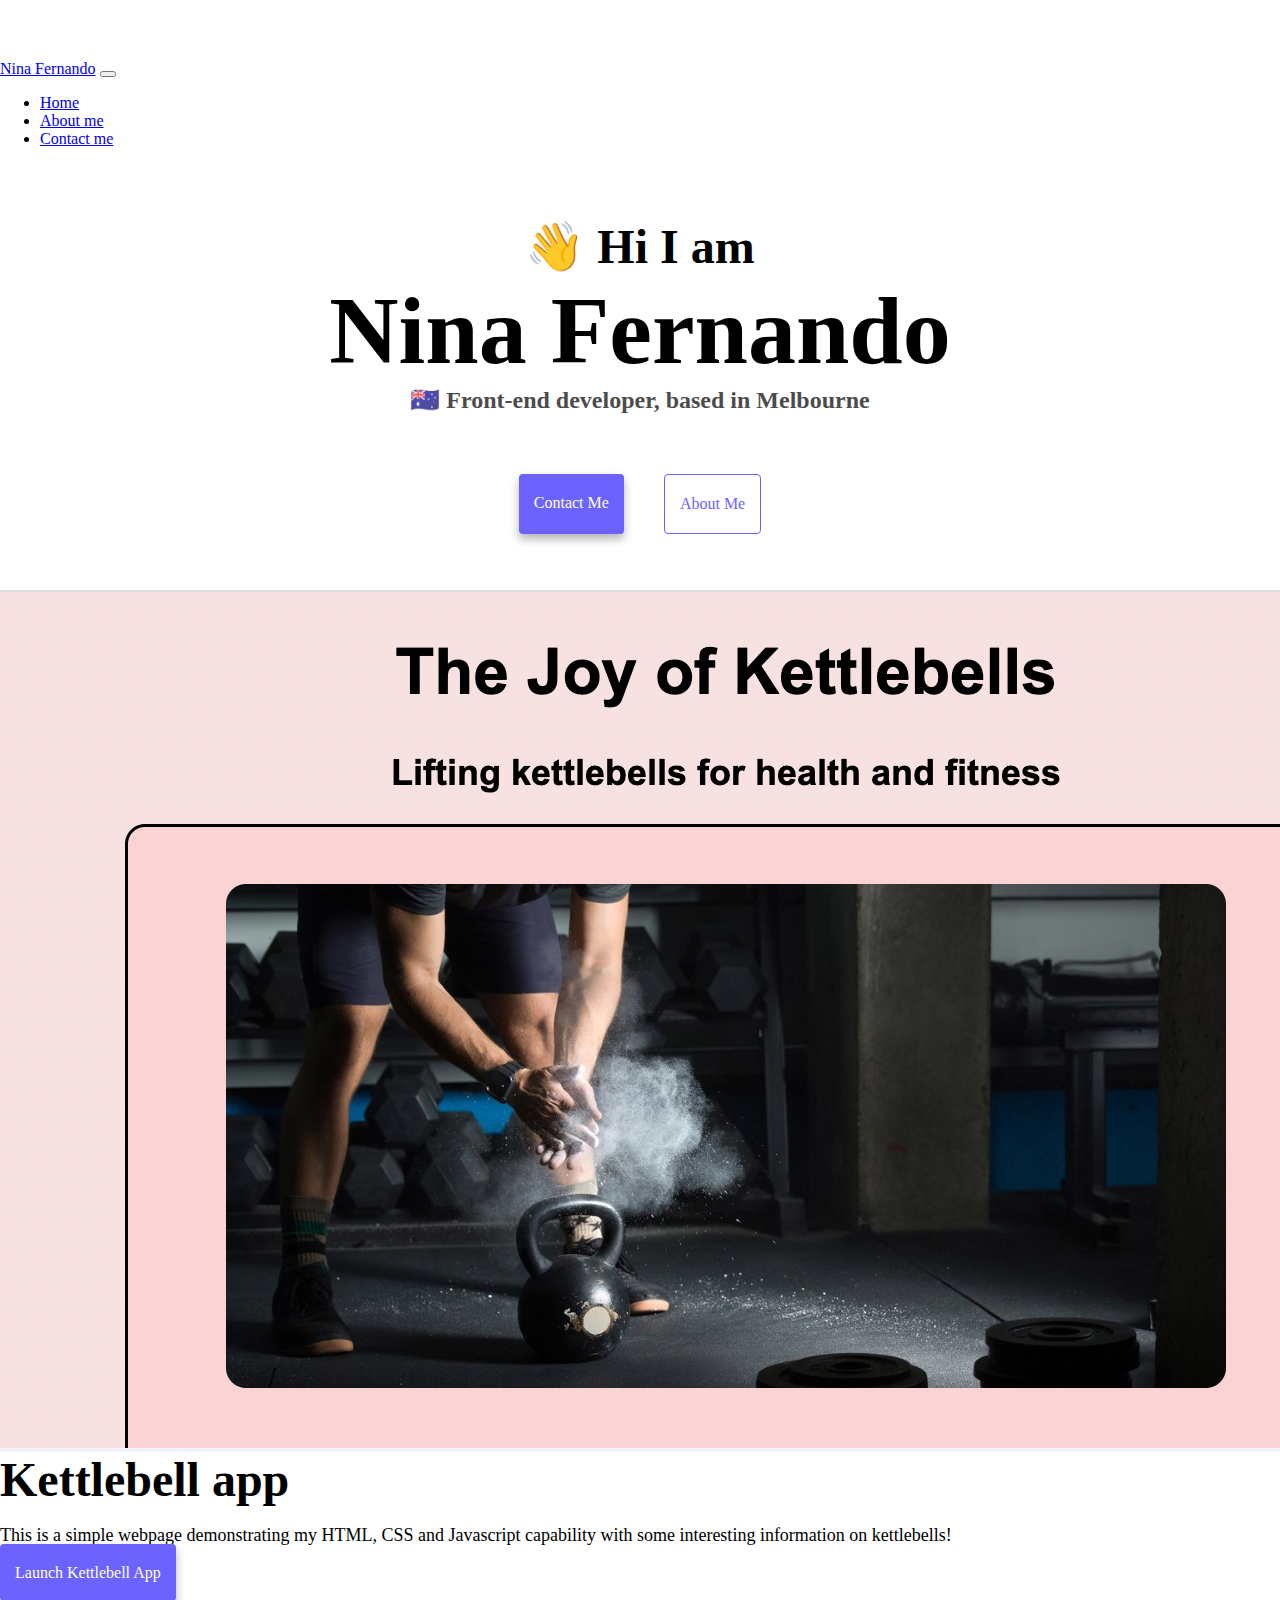
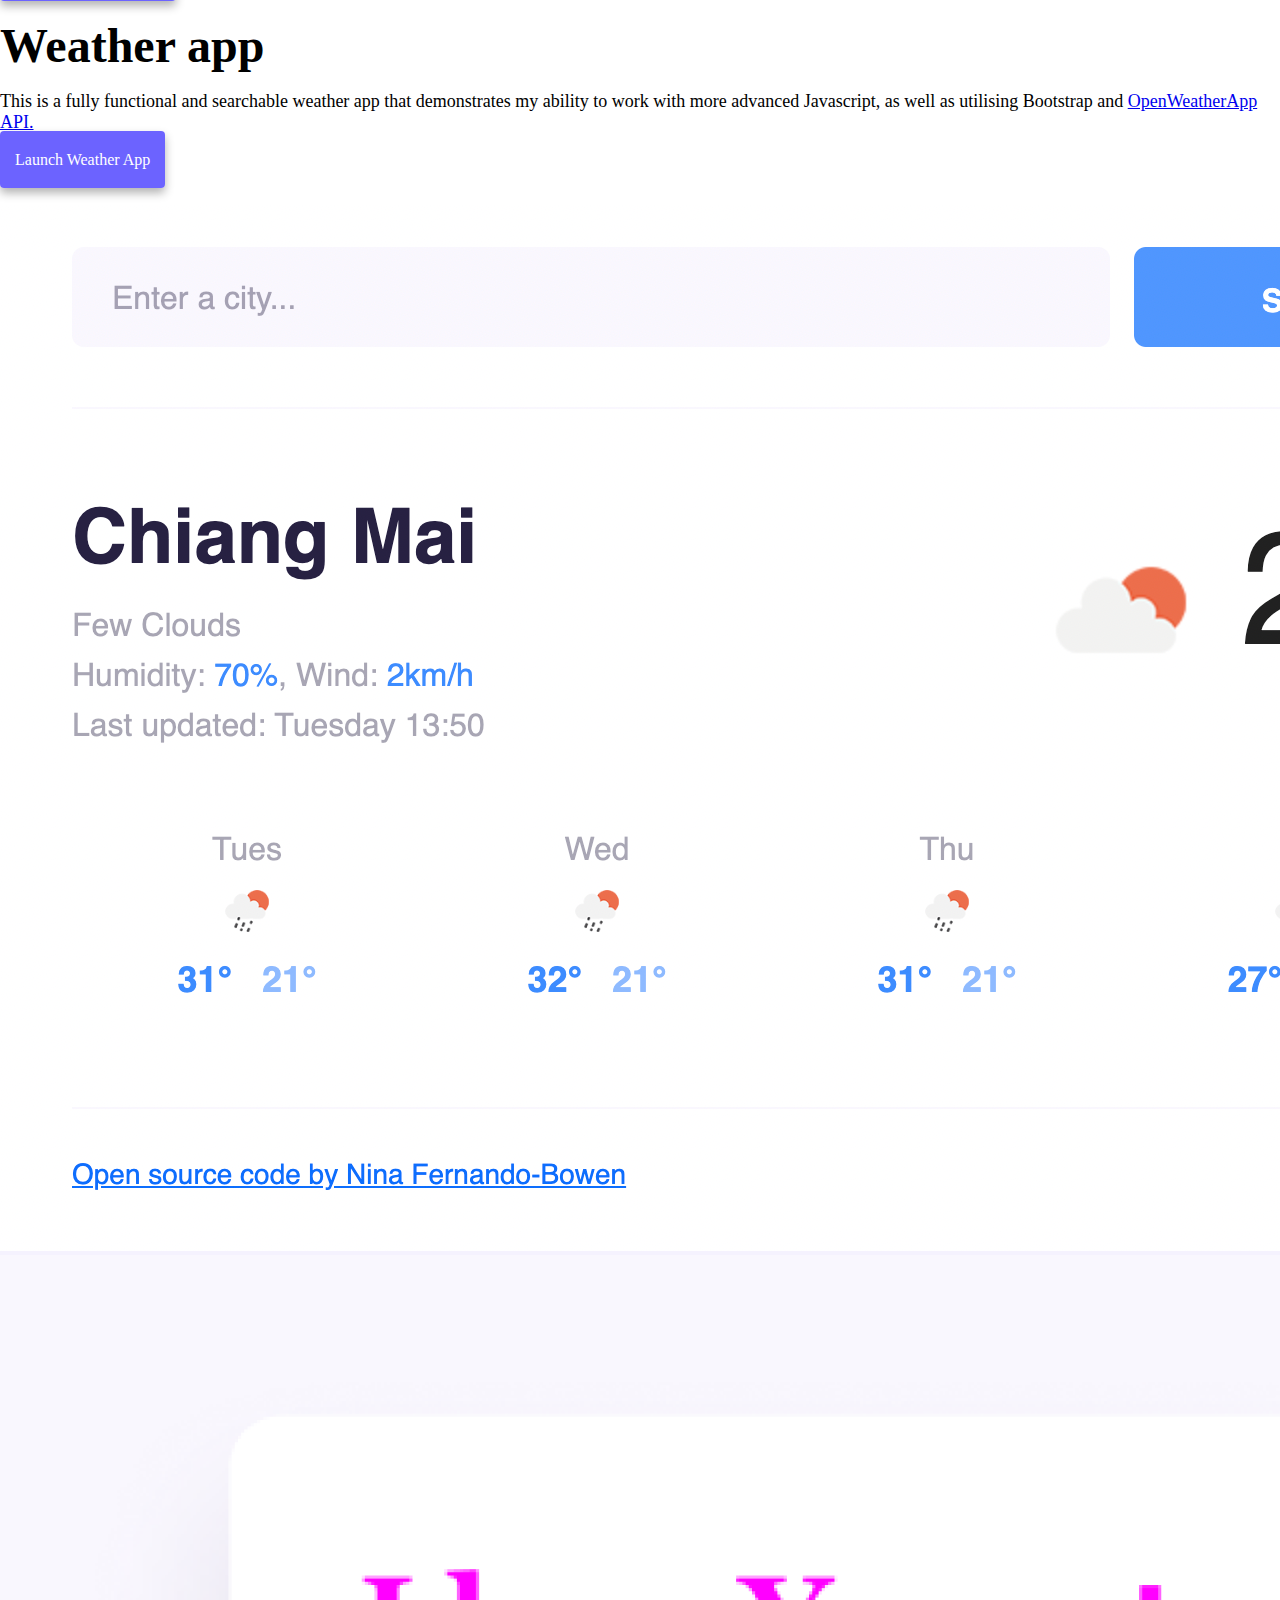
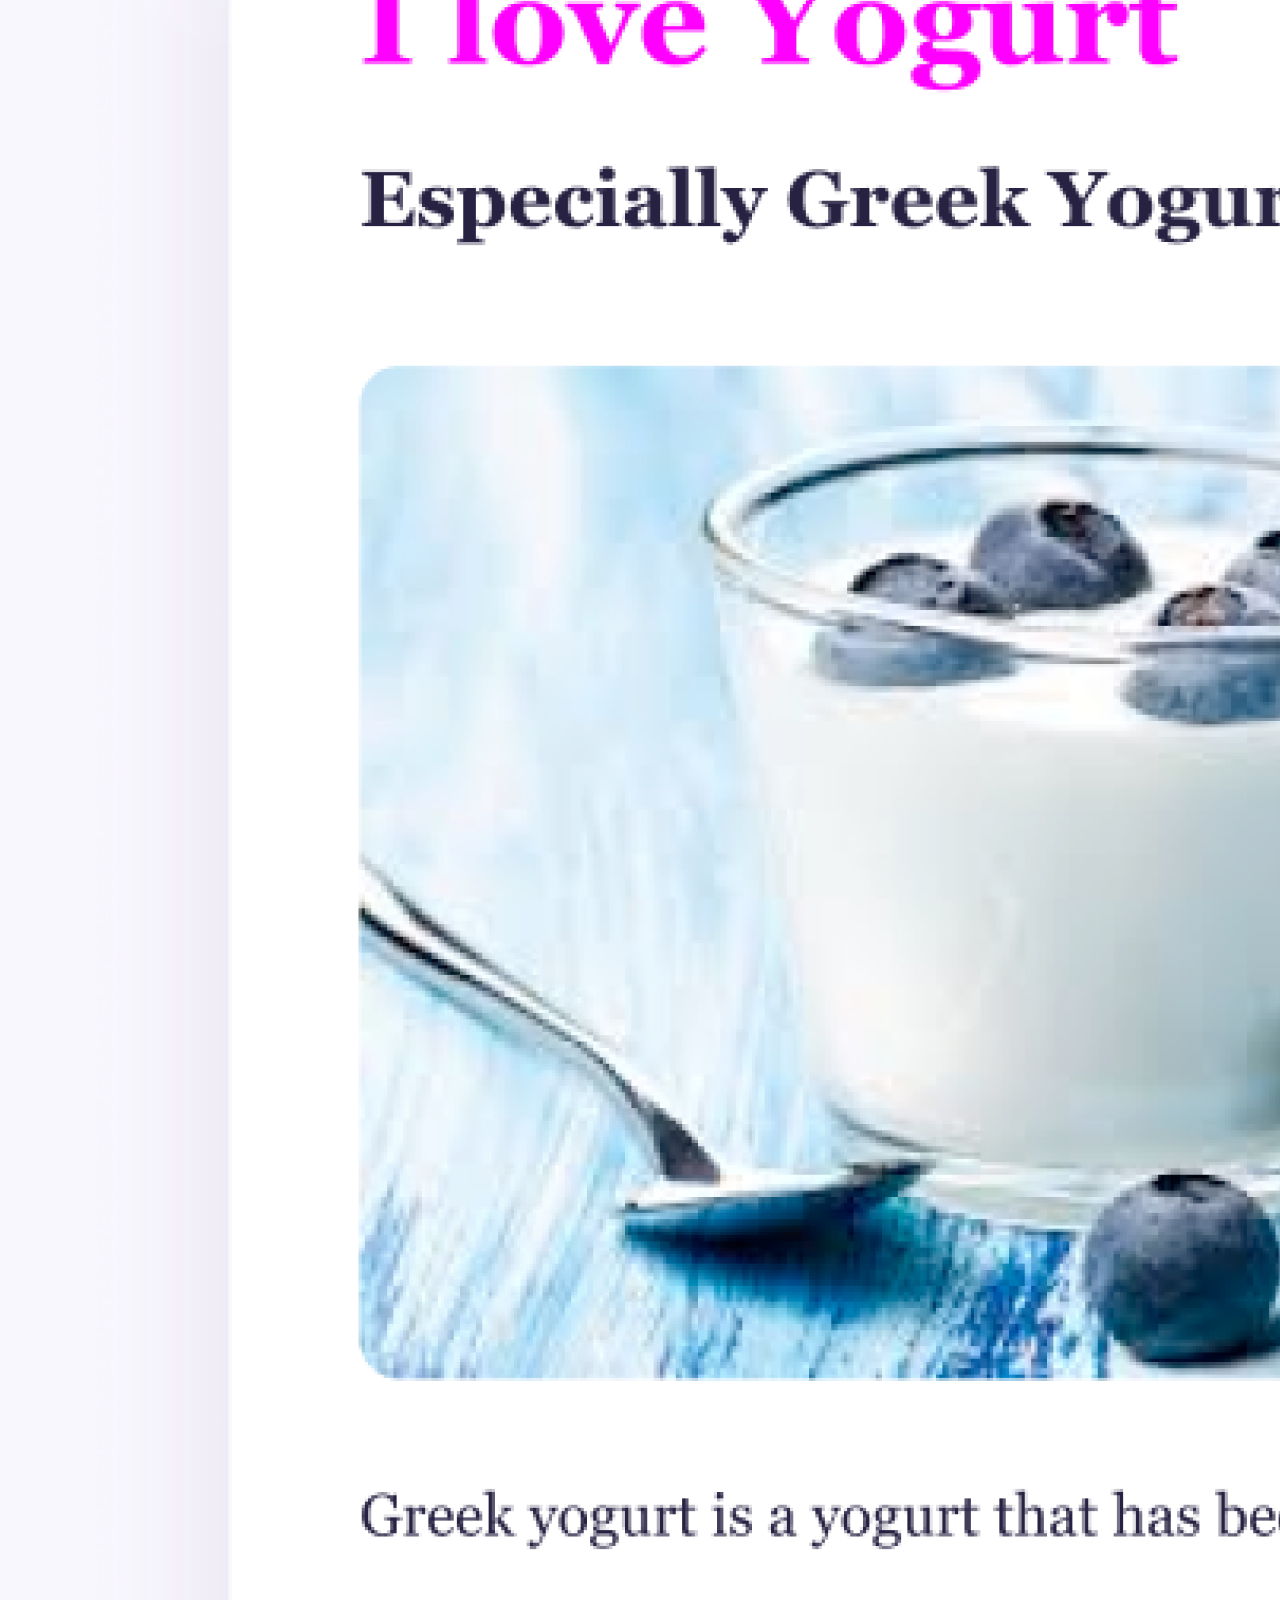
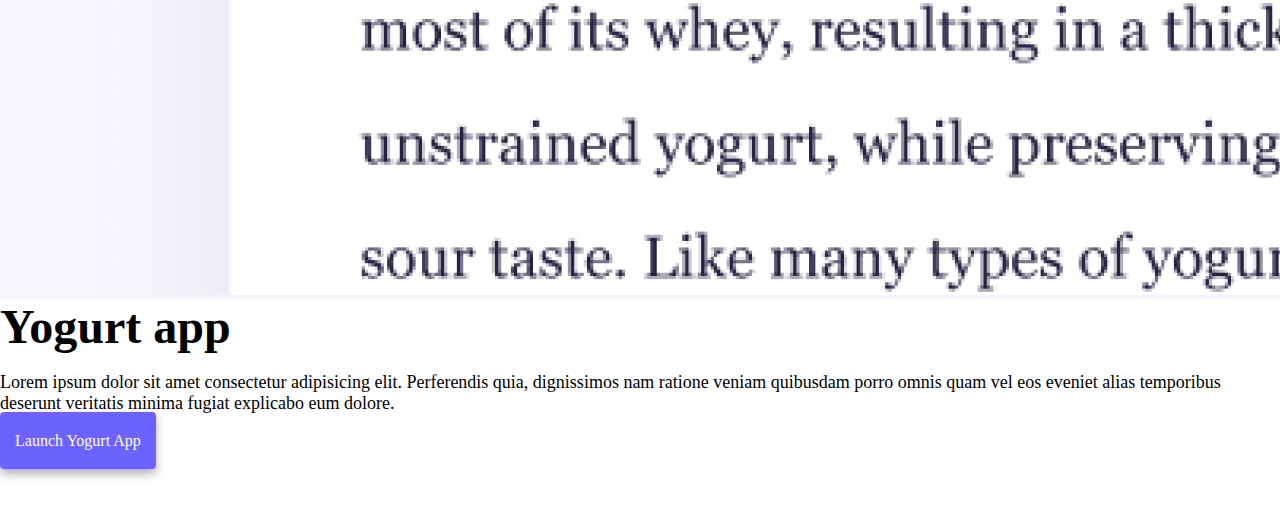
<file: index.html>
<!DOCTYPE html>
<html lang="en">

<head>
    <meta charset="UTF-8" />
    <meta http-equiv="X-UA-Compatible" content="IE=edge" />
    <meta name="viewport" content="width=device-width, initial-scale=1.0" />
    <meta name="description" content="Learn about front-end developer Nina Fernando and see her portfolio">
    <title>Nina Fernando - front-end developer</title>
    <link rel="stylesheet" href="/style.css" />
    <link href="https://cdn.jsdelivr.net/npm/bootstrap@5.2.2/dist/css/bootstrap.min.css" rel="stylesheet"
        integrity="sha384-Zenh87qX5JnK2Jl0vWa8Ck2rdkQ2Bzep5IDxbcnCeuOxjzrPF/et3URy9Bv1WTRi" crossorigin="anonymous" />
    <script src="https://cdn.jsdelivr.net/npm/bootstrap@5.2.2/dist/js/bootstrap.bundle.min.js"
        integrity="sha384-OERcA2EqjJCMA+/3y+gxIOqMEjwtxJY7qPCqsdltbNJuaOe923+mo//f6V8Qbsw3"
        crossorigin="anonymous"></script>
</head>

<body>
    <nav class="navbar navbar-expand-lg bg-light fixed-top">
        <div class="container">
            <a class="navbar-brand" href="/" title="home">Nina Fernando</a>
            <button class="navbar-toggler" type="button" data-bs-toggle="collapse" data-bs-target="#navbarNav"
                aria-controls="navbarNav" aria-expanded="false" aria-label="Toggle navigation">
                <span class="navbar-toggler-icon"></span>
            </button>
            <div class="collapse navbar-collapse" id="navbarNav">
                <ul class="navbar-nav">
                    <li class="nav-item">
                        <a class="nav-link active" aria-current="page" href="/" title="home">Home</a>
                    </li>
                    <li class="nav-item">
                        <a class="nav-link" href="/about.html" title="About Nina Fernando">About me</a>
                    </li>
                    <li class="nav-item">
                        <a class="nav-link" href="/about.html#contact" title="Contact Nina Fernando">Contact me</a>
                    </li>
                </ul>
            </div>
        </div>
    </nav>
    </br>
    </br>
    </br>
    <h2 class="text-center mt-4">👋 Hi I am</h2>
    <h1 class="text-center">Nina Fernando</h1>
    <h3 class="text-center">🇦🇺 Front-end developer, based in Melbourne</h3>

    <div class="navigation-links">
        <a href="about.html#contact" class="contact-link" title="Contact Nina Fernando">Contact me</a>
        <a href="about.html" class="about-link" title="About Nina Fernando">About me</a>
    </div>
    </br>
    </br>
    <div class="container">

        <div class="row">

            <div class="col-md-6 col-mb-2">
                <div class="image-column mt-5 mb-3"><img src="images/kettlebells.png" class="img-fluid rounded"
                        alt="Image of Nina Fernando's Kettlebell app" title="Image of Nina Fernando's Kettlebell app">
                </div>
            </div>
            <div class="col-md-6">
                <h2 class="homepage-heading mb-3">Kettlebell app</h2>
                <p class="text-start homepage-paragraph">This is a simple webpage demonstrating my HTML, CSS and
                    Javascript capability with some interesting information on kettlebells!</p>

                <div class="mt-5">
                    <a href="https://s3.amazonaws.com/shecodesio-production/challenge_submissions/files/000/890/426/original/Week_3_Project.html?1653824497"
                        target="blank" title="Nina Fernando's Kettlebell app" class="kettlebell-button primary-link">
                        Launch kettlebell app
                    </a>
                </div>
                </br>
                </br>

            </div>
            <div class="col-md-6">
                <h2 class="homepage-heading mb-3">Weather app</h2>
                <p class="text-start homepage-paragraph">This is a fully functional and searchable weather app that
                    demonstrates my ability to work with more advanced Javascript, as well as utilising Bootstrap and <a
                        href="https://openweathermap.org/api" target="blank" title="OpenWeatherApp">OpenWeatherApp
                        API.</a></p>

                <div class="mb-5 mt-5"> <a href="https://fantastic-kleicha-a2e583.netlify.app/" target="blank"
                        title="Nina Fernando's weather app" class="kettlebell-button primary-link mt-5">
                        Launch weather app</a>
                </div>
                </br>
                </br>

            </div>
            <div class="col-md-6">
                <div class="image-column mt-4 mb-2"><img src="images/weather.png" class="img-fluid rounded"
                        title="Image of Nina Fernando's weather app" alt="Image of Nina Fernando's weather app"></div>
            </div>

            <div class="col-md-6">
                <div class="image-column"><img src="images/yogurt.png" class="img-fluid rounded"
                        title="Image of yogurt app" alt="Image of yogurt app"></div>
            </div>
            <div class="col-md-6">
                <h2 class="homepage-heading mb-3">Yogurt app</h2>
                <p class="text-start homepage-paragraph">Lorem ipsum dolor sit amet consectetur adipisicing elit.
                    Perferendis quia, dignissimos nam ratione veniam quibusdam porro omnis quam vel eos eveniet alias
                    temporibus deserunt veritatis minima fugiat explicabo eum dolore.
                <div class="mb-5 mt-5"> <a href="" class="kettlebell-button primary-link mt-5"
                        title="Link to yogurt app">Launch yogurt app</a>
                </div>
                </p>

            </div>

        </div>
    </div>
</body>

</html>
</file>
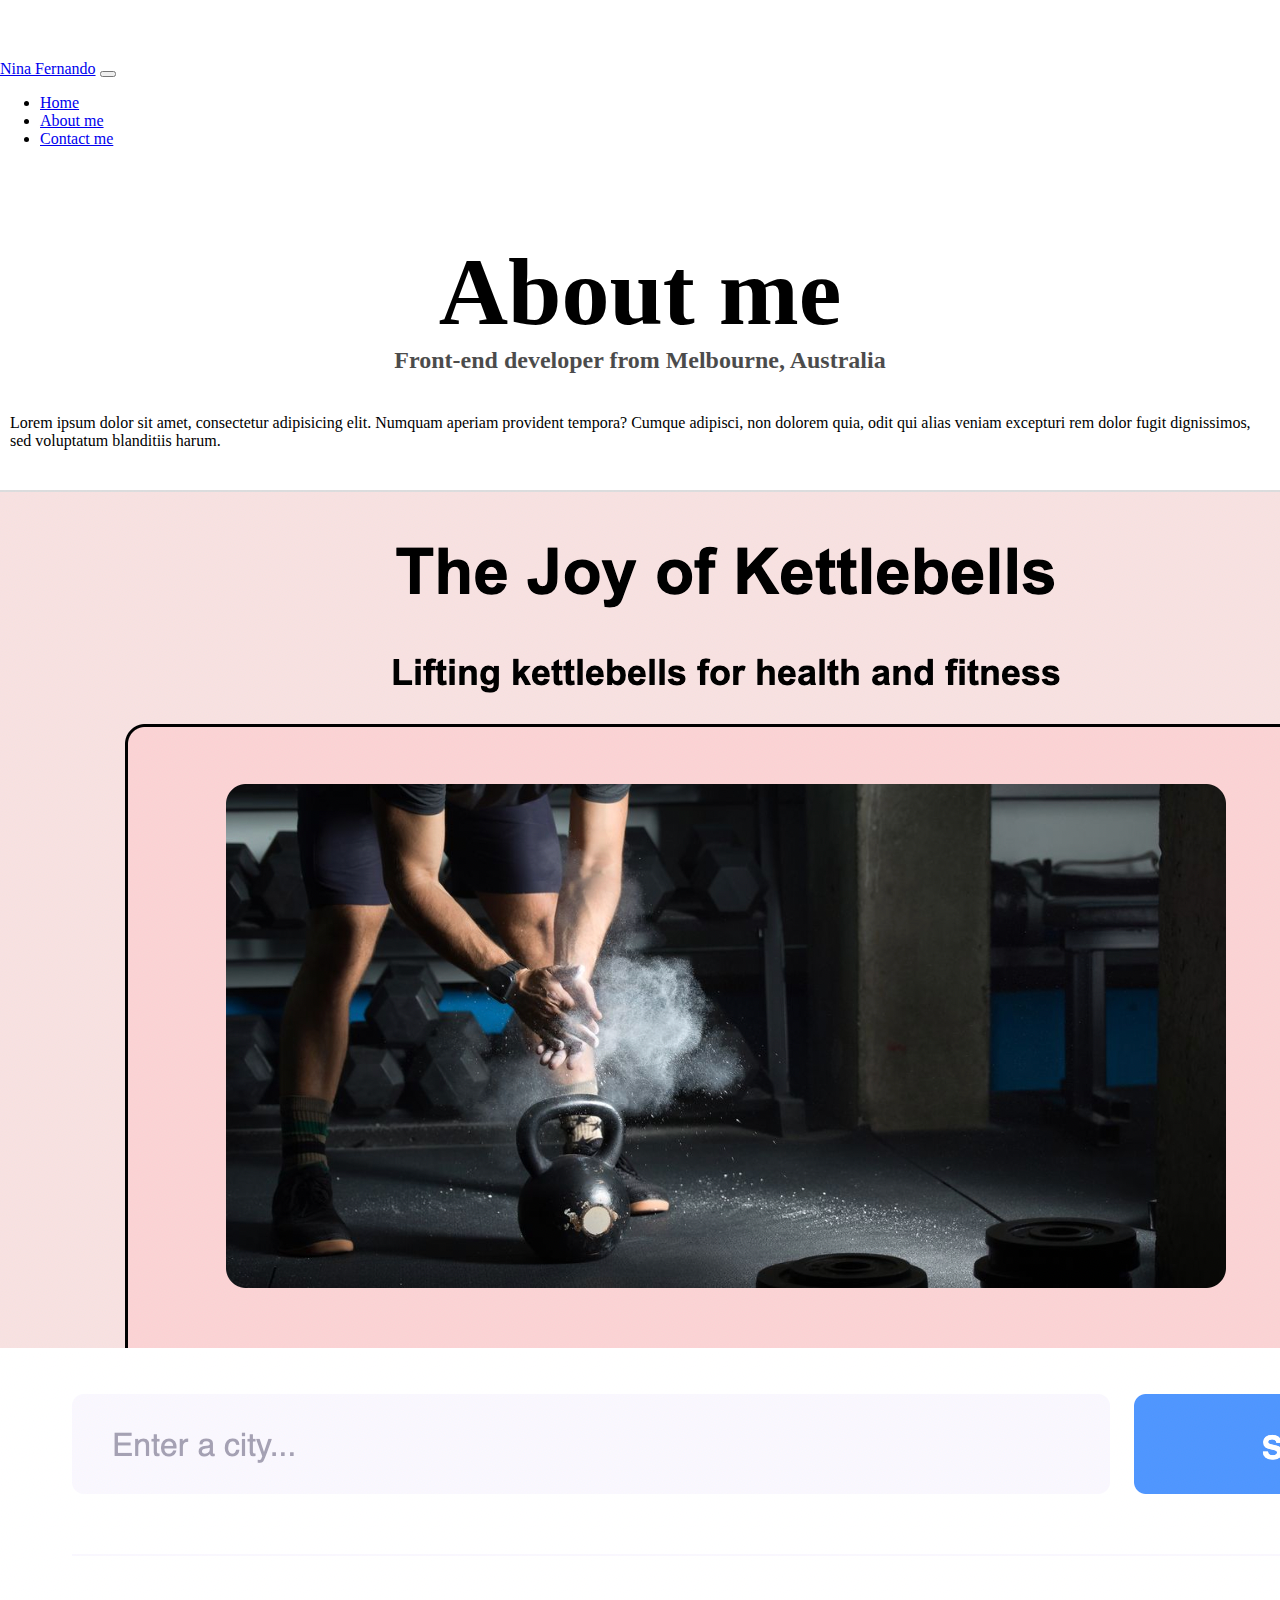
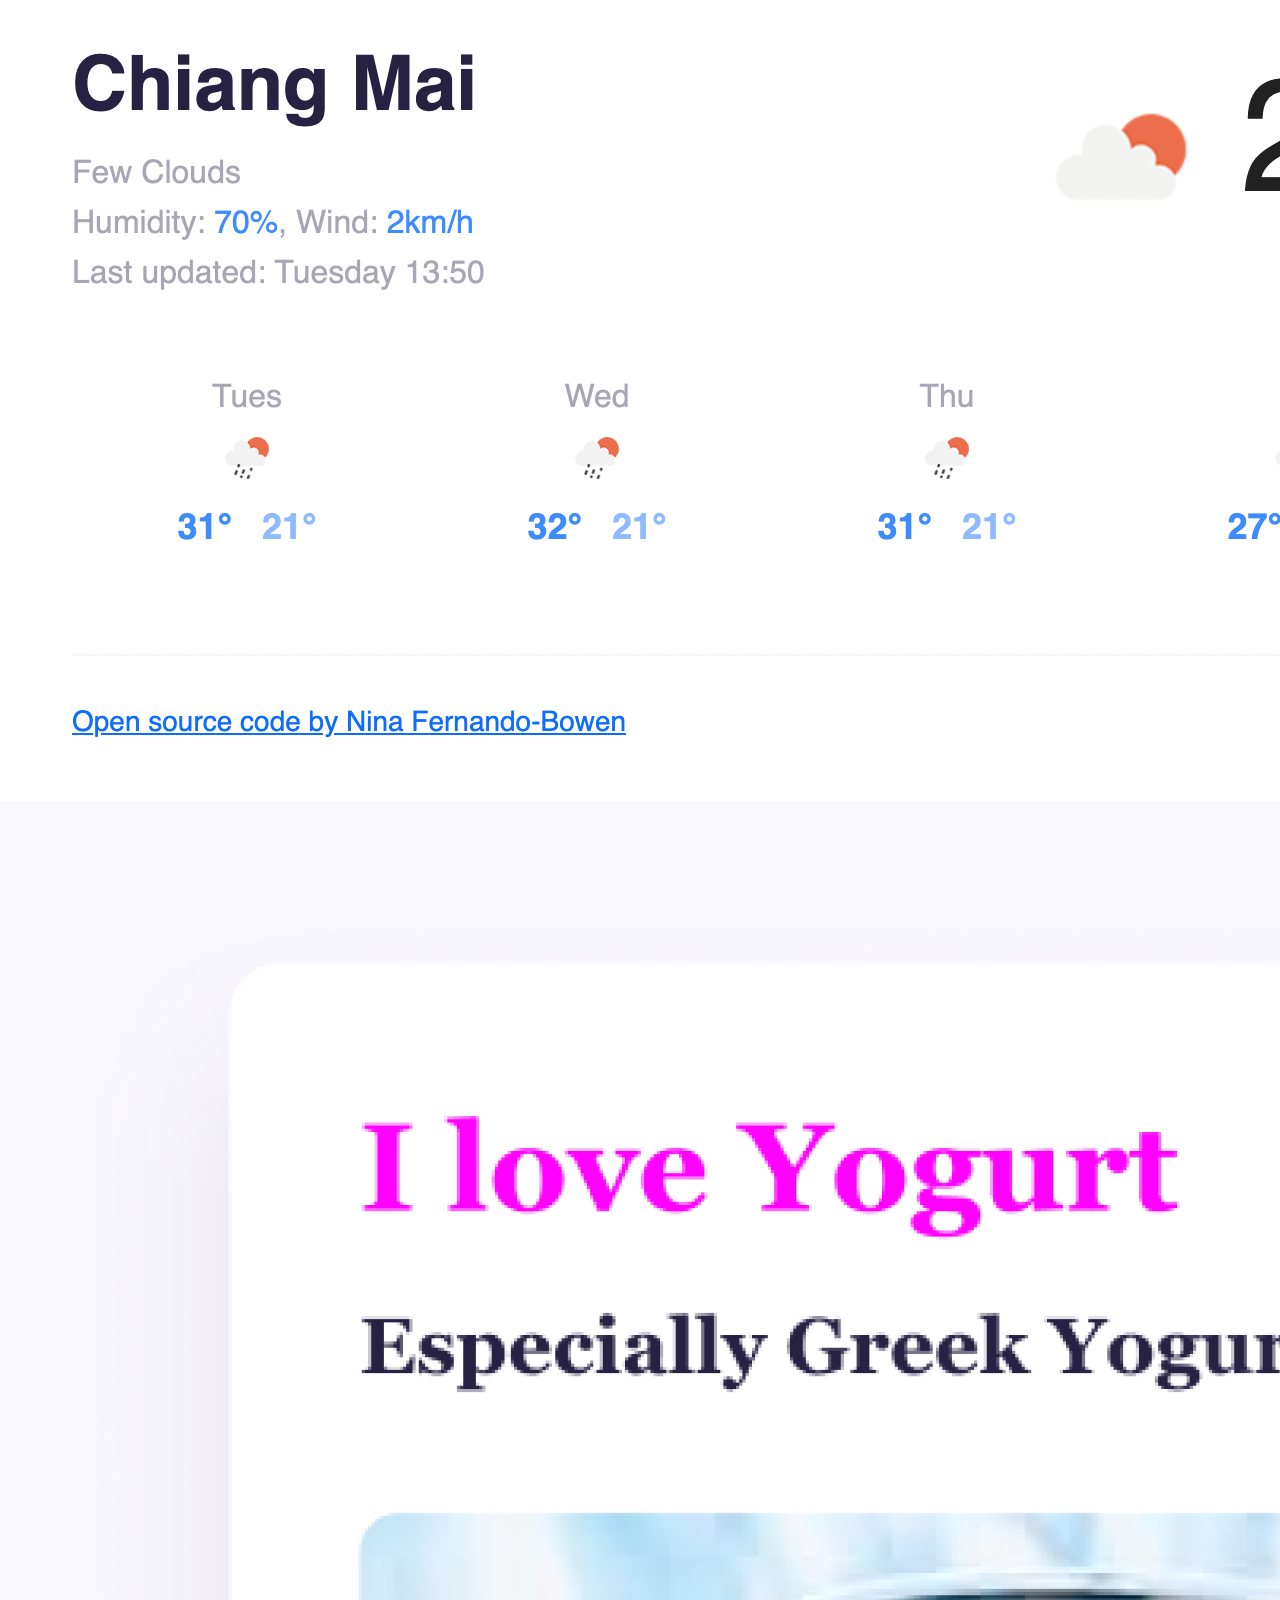
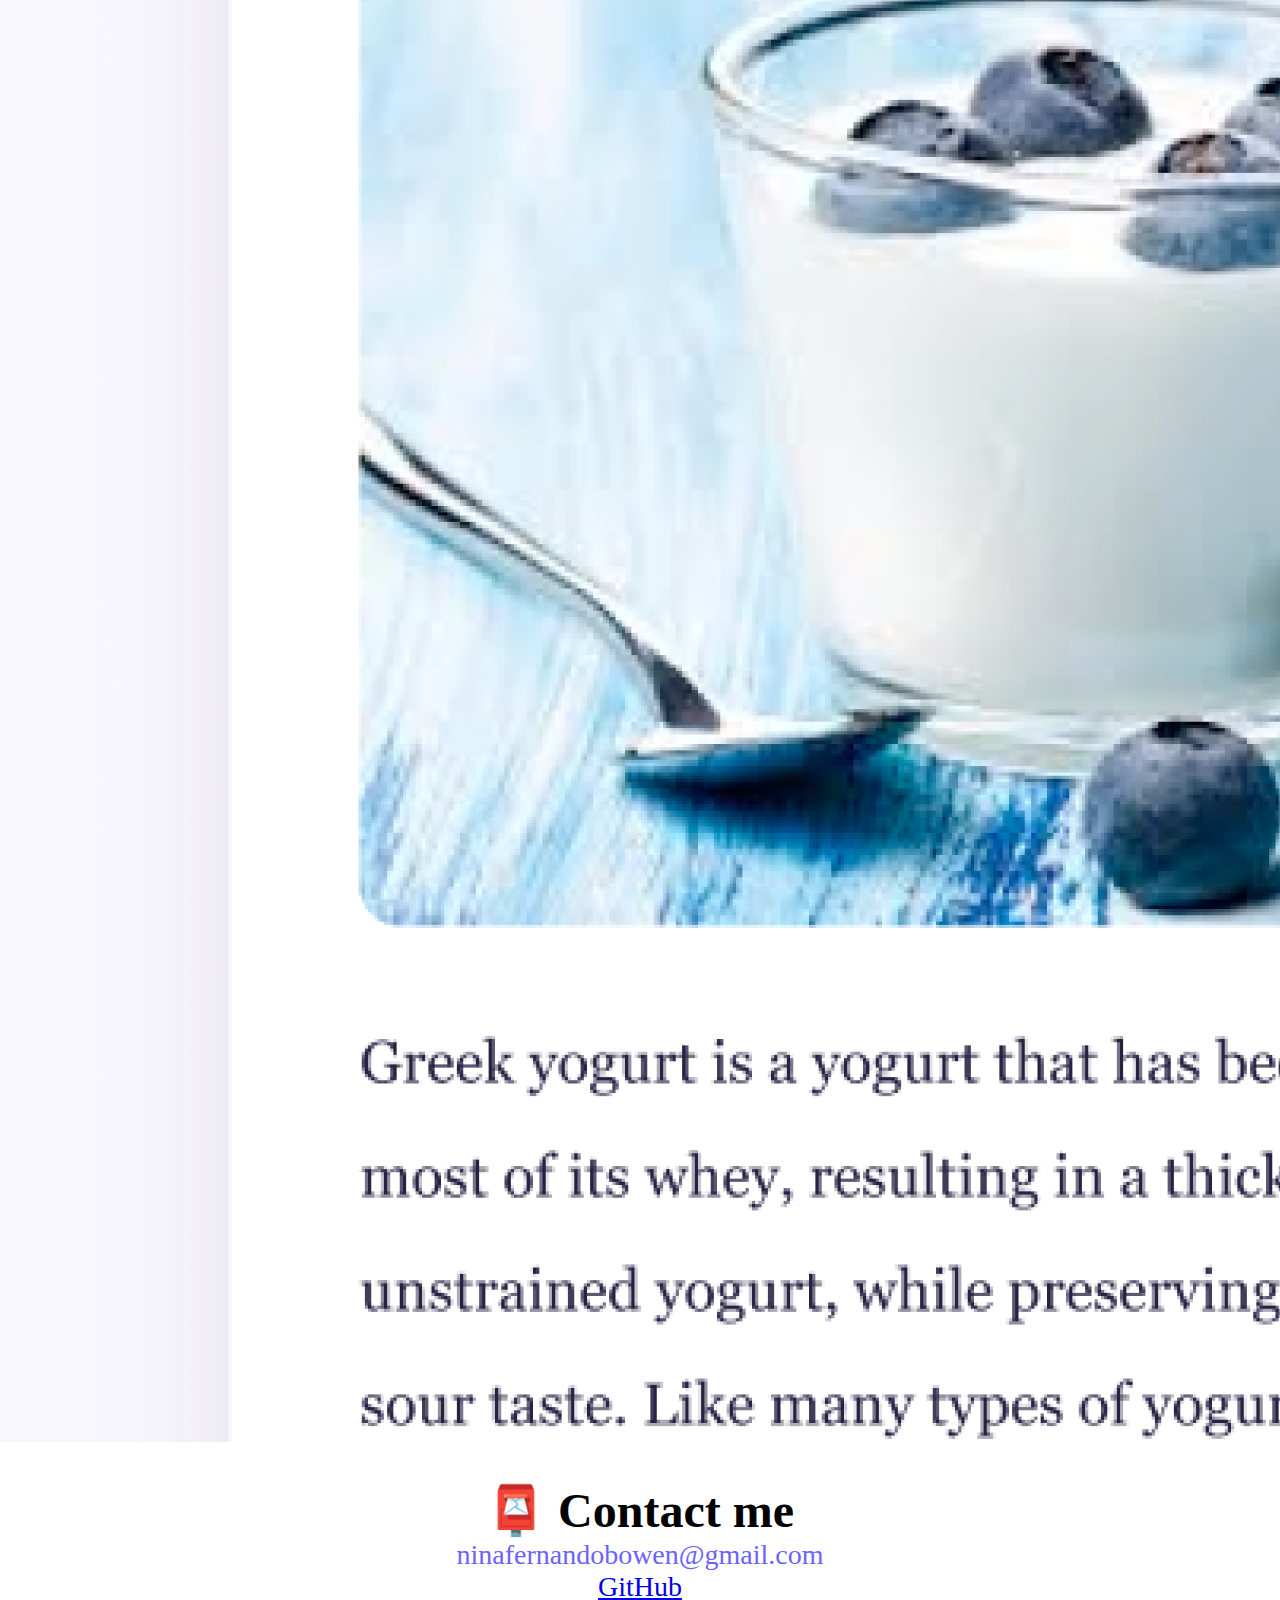
<file: about.html>
<!DOCTYPE html>
<html lang="en">

<head>
    <meta charset="UTF-8" />
    <meta http-equiv="X-UA-Compatible" content="IE=edge" />
    <meta name="viewport" content="width=device-width, initial-scale=1.0" />
    <meta name="description" content="Learn about front-end developer Nina Fernando">
    <link rel="stylesheet" href="style.css" />
    <title>About Nina Fernando - Front-end developer</title>
    <link href="https://cdn.jsdelivr.net/npm/bootstrap@5.2.2/dist/css/bootstrap.min.css" rel="stylesheet"
        integrity="sha384-Zenh87qX5JnK2Jl0vWa8Ck2rdkQ2Bzep5IDxbcnCeuOxjzrPF/et3URy9Bv1WTRi" crossorigin="anonymous" />
    <script src="https://cdn.jsdelivr.net/npm/bootstrap@5.2.2/dist/js/bootstrap.bundle.min.js"
        integrity="sha384-OERcA2EqjJCMA+/3y+gxIOqMEjwtxJY7qPCqsdltbNJuaOe923+mo//f6V8Qbsw3"
        crossorigin="anonymous"></script>
</head>

<body>
    <nav class="navbar navbar-expand-lg bg-light fixed-top">
        <div class="container">
            <a class="navbar-brand" href="/index.html" title="home">Nina Fernando</a>
            <button class="navbar-toggler" type="button" data-bs-toggle="collapse" data-bs-target="#navbarNav"
                aria-controls="navbarNav" aria-expanded="false" aria-label="Toggle navigation">
                <span class="navbar-toggler-icon"></span>
            </button>
            <div class="collapse navbar-collapse" id="navbarNav">
                <ul class="navbar-nav">
                    <li class="nav-item">
                        <a class="nav-link active" aria-current="page" href="/">Home</a>
                    </li>
                    <li class="nav-item">
                        <a class="nav-link" href="/about.html" title="About Nina Fernando">About me</a>
                    </li>
                    <li class="nav-item">
                        <a class="nav-link" href="/about.html#contact" title="Contact Nina Fernando">Contact me</a>
                    </li>
                </ul>
            </div>
        </div>
    </nav>
    </br>
    </br>
    </br>
    </br>
    <h1>About me</h1>
    <h3>Front-end developer from Melbourne, Australia</h3>
    <div class="text-center about-paragraphs">
        <p class="fs-5">
            Lorem ipsum dolor sit amet, consectetur adipisicing elit. Numquam
            aperiam provident tempora? Cumque adipisci, non dolorem quia, odit qui
            alias veniam excepturi rem dolor fugit dignissimos, sed voluptatum
            blanditiis harum.
        </p>
    </div>
    <div class="container">
        <div class="row">
            <div class="col-sm-4">
                <a href="https://s3.amazonaws.com/shecodesio-production/challenge_submissions/files/000/890/426/original/Week_3_Project.html?1653824497"
                    target="blank" title="Link to Nina Fernando's Kettlebell app"><img src="images/kettlebells.png"
                        title="Image of Nina Fernando's Kettlebell app" class="img-fluid p-2 shadow rounded"></a>
            </div>
            <div class="col-sm-4">
                <a href="https://fantastic-kleicha-a2e583.netlify.app/" target="blank"
                    title="Link to Nina Fernando's Weather app"><img src="images/weather.png"
                        title="Image of Nina Fernando's Weather app" class="img-fluid p-2 shadow rounded"></a>
            </div>
            <div class="col-sm-4">
                <img src="images/yogurt.png" title="Image of yogurt app" class="img-fluid p-2 shadow rounded">
            </div>
        </div>
    </div>
    </br>
    </br>
    <div id="contact">
        <h2>📮 Contact me</h2>
        <a href="mailto:ninafernandobowen@gmail.com" class="email-link" title="Email Nina Fernando">
            ninafernandobowen@gmail.com
        </a>
        <div class="github-link"><a href="https://github.com/knaevery" target="blank" title="GitHub">GitHub</a></div>
    </div>
</body>

</html>
</file>
<file: style.css>
:root {
  --primary-color: #6c63ff;
  --secondary-color: #f5f2fe;
  --box-shadow: 0 5px 10px rgba(0, 0, 0, 0.3);
}

body {
  margin: 60px auto;
}

h1,
h2,
h3 {
  text-align: center !important;
  margin: 0px;
}
h1 {
  font-size: 96px !important;
}

h2 {
  font-size: 48px !important;
}

h3 {
  font-size: 24px !important;
  opacity: 0.7 !important;
}
.homepage-paragraph {
  font-size: 18px !important;
}
.homepage-heading {
  text-align: left !important;
  margin: 0 0 15px 0 !important;
}
.paragraphs {
  background: var(--secondary-color);
  padding: 20px;
  border-radius: 4px;
  font-size: 18px;
  line-height: 1.5;
  text-align: center;
}

.image-column {
  background: var(--secondary-color) !important;
}

.navigation-links {
  display: flex;
  margin-top: 40px;
  justify-content: center;
}

.navigation-links a {
  margin: 20px;
  border-radius: 4px;
  padding: 20px 15px;
  text-decoration: none;
  text-transform: capitalize;
}

.contact-link {
  background: var(--primary-color);
  box-shadow: var(--box-shadow);
  color: white;
}

.kettlebell-button {
  border-radius: 4px;
  padding: 20px 15px;
  text-decoration: none;
  text-transform: capitalize;
  background: var(--primary-color);
  box-shadow: var(--box-shadow);
  color: white;
}

.about-link {
  color: var(--primary-color);
  border: 1px solid var(--primary-color);
}

.homepage-link {
  color: var(--primary-color);
  text-align: center;
  display: block;
}

.about-paragraphs {
  display: flex;
  margin: 30px 0;
  font-size: 16px !important;
}

.about-paragraphs p {
  margin: 10px;
}

.email-link, .github-link {
  display: flex;
  justify-content: center;
  color: var(--primary-color);
  font-size: 28px;
  text-decoration: none;
}

.email-link:hover {
  text-decoration: underline;
}
</file>
